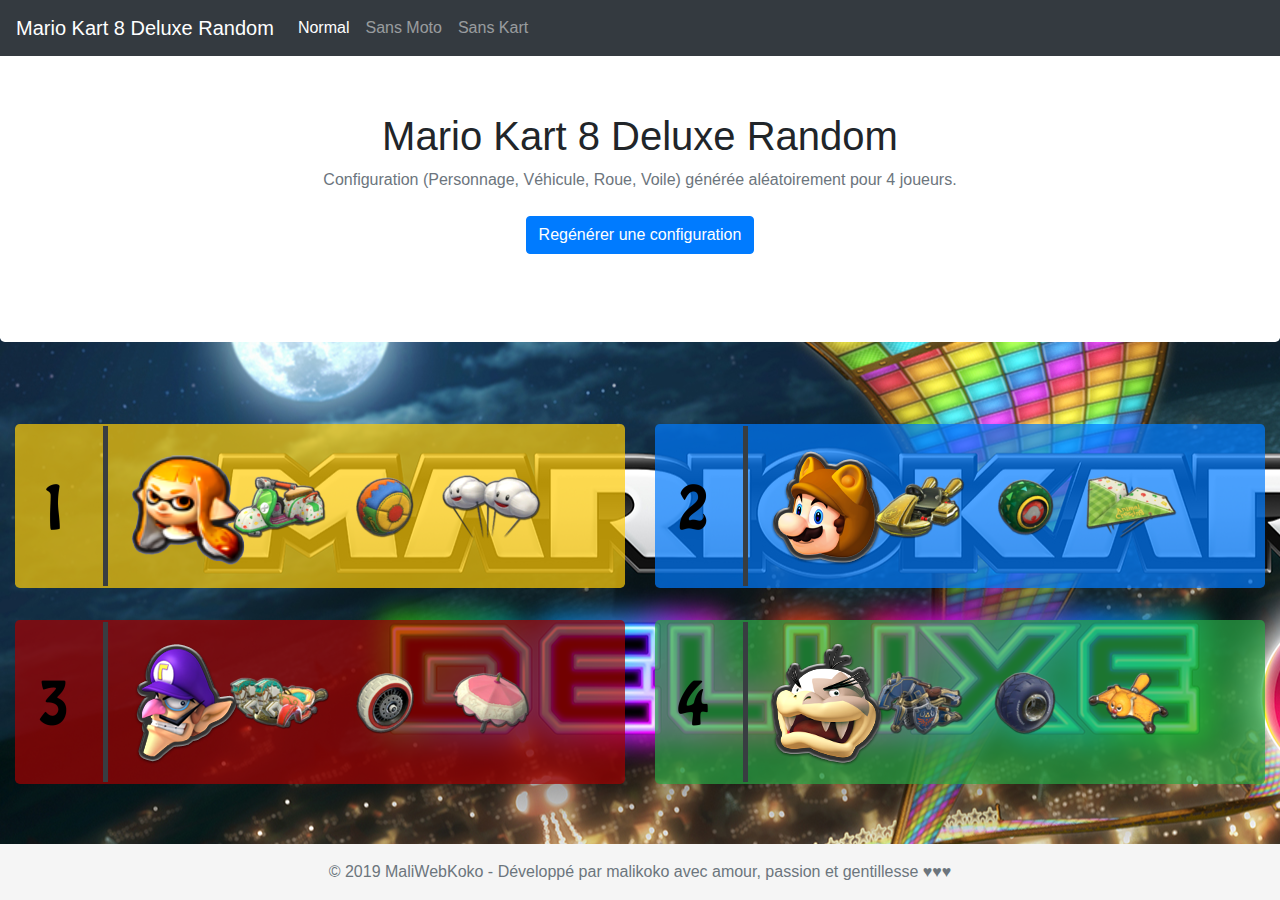
<file: index.html>
<!DOCTYPE html>
<html lang="en">
<head>
<meta charset="utf-8" />
<meta name="viewport" content="width=device-width, initial-scale=1, minimum-scale=1, user-scalable=no">
<meta name="description" content="">
<meta name="author" content="Un passionné de Mario Kart - malikoko">
<title>Mario Kart 8 Deluxe Random</title>
<link rel="icon" type="image/png" href="images/favicon.ico" />
<link rel="stylesheet" type="text/css" href="css/style.css">
<link rel="stylesheet" href="https://stackpath.bootstrapcdn.com/bootstrap/4.3.1/css/bootstrap.min.css" integrity="sha384-ggOyR0iXCbMQv3Xipma34MD+dH/1fQ784/j6cY/iJTQUOhcWr7x9JvoRxT2MZw1T" crossorigin="anonymous">
<link href="css/sticky-footer-navbar.css" rel="stylesheet">
<script src="js/application.js"></script>
</head>
<body class="d-flex flex-column h-100">
    <header>
      <!-- Fixed navbar -->
      <nav class="navbar navbar-expand-md navbar-dark fixed-top bg-dark">
        <a class="navbar-brand" href="#" onclick="document.location.reload(false)">Mario Kart 8 Deluxe Random</a>
        <button class="navbar-toggler" type="button" data-toggle="collapse" data-target="#navbarCollapse" aria-controls="navbarCollapse" aria-expanded="false" aria-label="Toggle navigation">
          <span class="navbar-toggler-icon"></span>
        </button>
        <div class="collapse navbar-collapse" id="navbarCollapse">
          <ul class="navbar-nav mr-auto">
            <li class="nav-item active">
              <a class="nav-link" href="index.html" onclick="document.location.reload(false)">Normal <span class="sr-only">(current)</span></a>
            </li>
            <li class="nav-item">
                <a class="nav-link" href="MarioKart8DeluxeRandom_SansMoto.html" onclick="document.location.reload(false)">Sans Moto </a>
            </li>
            <li class="nav-item">
                <a class="nav-link" href="MarioKart8DeluxeRandom_SansKart.html" onclick="document.location.reload(false)">Sans Kart </a>
            </li>
          </ul>
        </div>
      </nav>
    </header>
    

    <!-- Begin page content -->
    <main role="main" class="flex-shrink-0">  
        <section class="jumbotronAccueil text-center">
                <div class="container">
                        <h1 class="mt-5">Mario Kart 8 Deluxe Random</h1>
                        <p class="text-muted">Configuration (Personnage, Véhicule, Roue, Voile) générée aléatoirement pour 4 joueurs.</p>
                    <p>
                    <a href="#" class="btn btn-primary my-2" onclick="document.location.reload(false)">Regénérer une configuration</a>
                    </p>
                </div>
        </section>
        <div class="ligne rowResultat">
            <div class="colonne col-lg-6">
                <section class="jumbotronResultat text-center section1">
                    <div class="ligne row">
                        <div class="divNumero col-lg-2">
                            <img src="images/Numero/1.png" alt="Joueur 1" class="imageNumero">
                        </div>
                        <div class="col-lg-2">
                            <script type="text/javascript">getRandomPersonnage()</script>
                        </div>
                        <div class="col-lg-2">
                            <script type="text/javascript">getRandomVehicule()</script>
                        </div>
                        <div class="col-lg-2">
                            <script type="text/javascript">getRandomRoue()</script>
                        </div>
                        <div class="col-lg-2">
                                <script type="text/javascript">getRandomVoile()</script>
                        </div>
                        
                    </div>
                </section>
                <section class="jumbotronResultat text-center section3">
                    <div class="ligne row">
                        <div class="divNumero col-lg-2">
                            <img src="images/Numero/3.png" alt="Joueur 3" class="imageNumero">
                        </div>
                        <div class="col-lg-2">
                            <script type="text/javascript">getRandomPersonnage()</script>
                        </div>
                        <div class="col-lg-2">
                            <script type="text/javascript">getRandomVehicule()</script>
                        </div>
                        <div class="col-lg-2">
                            <script type="text/javascript">getRandomRoue()</script>
                        </div>
                        <div class="col-lg-2">
                            <script type="text/javascript">getRandomVoile()</script>
                        </div>
                    </div>
                </section>
            </div>
            <div class="colonne col-lg-6">
                <section class="jumbotronResultat text-center section2">
                    <div class="ligne row">
                        <div class="divNumero col-lg-2">
                            <img src="images/Numero/2.png" alt="Joueur 2" class="imageNumero">
                        </div>
                        <div class="col-lg-2">
                            <script type="text/javascript">getRandomPersonnage()</script>
                        </div>
                        <div class="col-lg-2">
                            <script type="text/javascript">getRandomVehicule()</script>
                        </div>
                        <div class="col-lg-2">
                            <script type="text/javascript">getRandomRoue()</script>
                        </div>
                        <div class="col-lg-2">
                            <script type="text/javascript">getRandomVoile()</script>
                        </div>
                    </div>
                </section>
                <section class="jumbotronResultat text-center section4">
                    <div class="ligne row">
                        <div class="divNumero col-lg-2">
                            <img src="images/Numero/4.png" alt="Joueur 4" class="imageNumero">
                        </div>
                        <div class="col-lg-2">
                            <script type="text/javascript">getRandomPersonnage()</script>
                        </div>
                        <div class="col-lg-2">
                            <script type="text/javascript">getRandomVehicule()</script>
                        </div>
                        <div class="col-lg-2">
                            <script type="text/javascript">getRandomRoue()</script>
                        </div>
                        <div class="col-lg-2">
                            <script type="text/javascript">getRandomVoile()</script>
                        </div>
                    </div>
                </section>
            </div>
        </div> 
    </main>
      
    <footer class="footer mt-auto py-3">
        <div class="container">
          <span class="text-muted">&copy; 2019 MaliWebKoko - Développé par malikoko avec amour, passion et gentillesse &hearts;&hearts;&hearts;</span>
        </div>
    </footer>
    <script src="https://code.jquery.com/jquery-3.3.1.slim.min.js" integrity="sha384-q8i/X+965DzO0rT7abK41JStQIAqVgRVzpbzo5smXKp4YfRvH+8abtTE1Pi6jizo" crossorigin="anonymous"></script>
    <script>window.jQuery || document.write('<script src="/docs/4.3/assets/js/vendor/jquery-slim.min.js"><\/script>')</script>
    <script src="https://cdnjs.cloudflare.com/ajax/libs/popper.js/1.14.7/umd/popper.min.js" integrity="sha384-UO2eT0CpHqdSJQ6hJty5KVphtPhzWj9WO1clHTMGa3JDZwrnQq4sF86dIHNDz0W1" crossorigin="anonymous"></script>
    <script src="https://maxcdn.bootstrapcdn.com/bootstrap/4.3.1/js/bootstrap.min.js"></script>
</body>
</html>
</file>
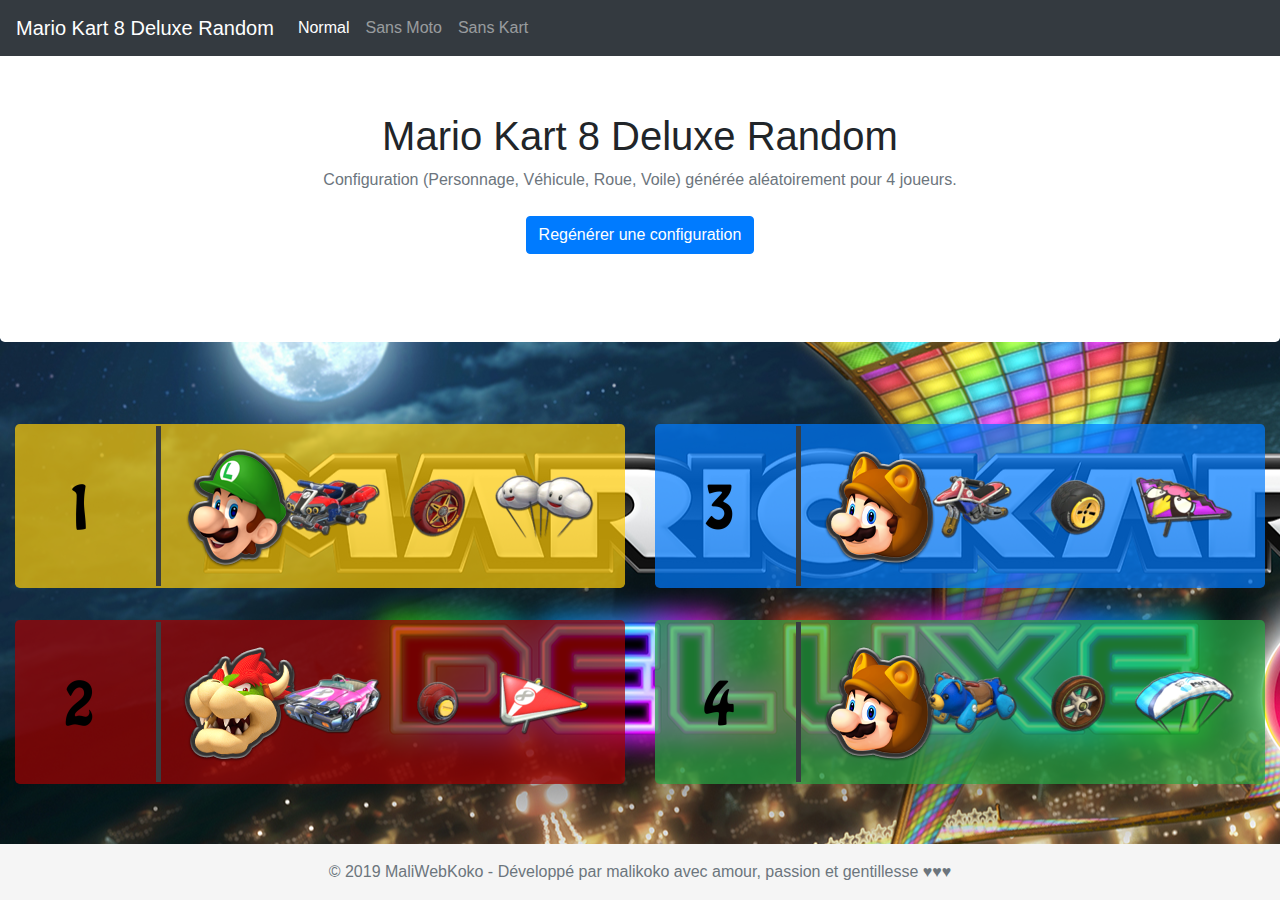
<file: MarioKart8DeluxeRandom.html>
<!DOCTYPE html>
<html lang="en">
<head>
<meta charset="utf-8" />
<meta name="viewport" content="width=device-width, initial-scale=1, minimum-scale=1, user-scalable=no">
<meta name="description" content="">
<meta name="author" content="Un passionné de Mario Kart - malikoko">
<title>Mario Kart 8 Deluxe Random</title>
<link rel="icon" type="image/png" href="images/favicon.ico" />
<link rel="stylesheet" type="text/css" href="css/style.css">
<link rel="stylesheet" href="https://stackpath.bootstrapcdn.com/bootstrap/4.3.1/css/bootstrap.min.css" integrity="sha384-ggOyR0iXCbMQv3Xipma34MD+dH/1fQ784/j6cY/iJTQUOhcWr7x9JvoRxT2MZw1T" crossorigin="anonymous">
<link href="css/sticky-footer-navbar.css" rel="stylesheet">
<script src="js/application.js"></script>
</head>
<body class="d-flex flex-column h-100">
    <header>
      <!-- Fixed navbar -->
      <nav class="navbar navbar-expand-md navbar-dark fixed-top bg-dark">
        <a class="navbar-brand" href="#" onclick="document.location.reload(false)">Mario Kart 8 Deluxe Random</a>
        <button class="navbar-toggler" type="button" data-toggle="collapse" data-target="#navbarCollapse" aria-controls="navbarCollapse" aria-expanded="false" aria-label="Toggle navigation">
          <span class="navbar-toggler-icon"></span>
        </button>
        <div class="collapse navbar-collapse" id="navbarCollapse">
          <ul class="navbar-nav mr-auto">
            <li class="nav-item active">
              <a class="nav-link" href="MarioKart8DeluxeRandom.html" onclick="document.location.reload(false)">Normal <span class="sr-only">(current)</span></a>
            </li>
            <li class="nav-item">
                <a class="nav-link" href="MarioKart8DeluxeRandom_SansMoto.html" onclick="document.location.reload(false)">Sans Moto </a>
            </li>
            <li class="nav-item">
                <a class="nav-link" href="MarioKart8DeluxeRandom_SansKart.html" onclick="document.location.reload(false)">Sans Kart </a>
            </li>
          </ul>
        </div>
      </nav>
    </header>
    

    <!-- Begin page content -->
    <main role="main" class="flex-shrink-0">  
        <section class="jumbotronAccueil text-center">
                <div class="container">
                        <h1 class="mt-5">Mario Kart 8 Deluxe Random</h1>
                        <p class="text-muted">Configuration (Personnage, Véhicule, Roue, Voile) générée aléatoirement pour 4 joueurs.</p>
                    <p>
                    <a href="#" class="btn btn-primary my-2" onclick="document.location.reload(false)">Regénérer une configuration</a>
                    </p>
                </div>
        </section>
        <div class="ligne rowResultat">
            <div class="colonne col-lg-6">
                <section class="jumbotronResultat text-center section1">
                    <div class="ligne row">
                        <div class="divNumero col-lg-3">
                            <img src="images/Numero/1.png" alt="Joueur 1" class="imageNumero">
                        </div>
                        <div class="col-lg-2">
                            <script type="text/javascript">getRandomPersonnage()</script>
                        </div>
                        <div class="col-lg-2">
                            <script type="text/javascript">getRandomVehicule()</script>
                        </div>
                        <div class="col-lg-2">
                            <script type="text/javascript">getRandomRoue()</script>
                        </div>
                        <div class="col-lg-2">
                                <script type="text/javascript">getRandomVoile()</script>
                        </div>
                        
                    </div>
                </section>
                <section class="jumbotronResultat text-center section3">
                    <div class="ligne row">
                        <div class="divNumero col-lg-3">
                            <img src="images/Numero/2.png" alt="Joueur 2" class="imageNumero">
                        </div>
                        <div class="col-lg-2">
                            <script type="text/javascript">getRandomPersonnage()</script>
                        </div>
                        <div class="col-lg-2">
                            <script type="text/javascript">getRandomVehicule()</script>
                        </div>
                        <div class="col-lg-2">
                            <script type="text/javascript">getRandomRoue()</script>
                        </div>
                        <div class="col-lg-2">
                            <script type="text/javascript">getRandomVoile()</script>
                        </div>
                    </div>
                </section>
            </div>
            <div class="colonne col-lg-6">
                <section class="jumbotronResultat text-center section2">
                    <div class="ligne row">
                        <div class="divNumero col-lg-3">
                            <img src="images/Numero/3.png" alt="Joueur 3" class="imageNumero">
                        </div>
                        <div class="col-lg-2">
                            <script type="text/javascript">getRandomPersonnage()</script>
                        </div>
                        <div class="col-lg-2">
                            <script type="text/javascript">getRandomVehicule()</script>
                        </div>
                        <div class="col-lg-2">
                            <script type="text/javascript">getRandomRoue()</script>
                        </div>
                        <div class="col-lg-2">
                            <script type="text/javascript">getRandomVoile()</script>
                        </div>
                    </div>
                </section>
                <section class="jumbotronResultat text-center section4">
                    <div class="ligne row">
                        <div class="divNumero col-lg-3">
                            <img src="images/Numero/4.png" alt="Joueur 4" class="imageNumero">
                        </div>
                        <div class="col-lg-2">
                            <script type="text/javascript">getRandomPersonnage()</script>
                        </div>
                        <div class="col-lg-2">
                            <script type="text/javascript">getRandomVehicule()</script>
                        </div>
                        <div class="col-lg-2">
                            <script type="text/javascript">getRandomRoue()</script>
                        </div>
                        <div class="col-lg-2">
                            <script type="text/javascript">getRandomVoile()</script>
                        </div>
                    </div>
                </section>
            </div>
        </div> 
    </main>
      
    <footer class="footer mt-auto py-3">
        <div class="container">
          <span class="text-muted">&copy; 2019 MaliWebKoko - Développé par malikoko avec amour, passion et gentillesse &hearts;&hearts;&hearts;</span>
        </div>
    </footer>
    <script src="https://code.jquery.com/jquery-3.3.1.slim.min.js" integrity="sha384-q8i/X+965DzO0rT7abK41JStQIAqVgRVzpbzo5smXKp4YfRvH+8abtTE1Pi6jizo" crossorigin="anonymous"></script>
    <script>window.jQuery || document.write('<script src="/docs/4.3/assets/js/vendor/jquery-slim.min.js"><\/script>')</script>
    <script src="https://cdnjs.cloudflare.com/ajax/libs/popper.js/1.14.7/umd/popper.min.js" integrity="sha384-UO2eT0CpHqdSJQ6hJty5KVphtPhzWj9WO1clHTMGa3JDZwrnQq4sF86dIHNDz0W1" crossorigin="anonymous"></script>
    <script src="https://maxcdn.bootstrapcdn.com/bootstrap/4.3.1/js/bootstrap.min.js"></script>
</body>
</html>
</file>
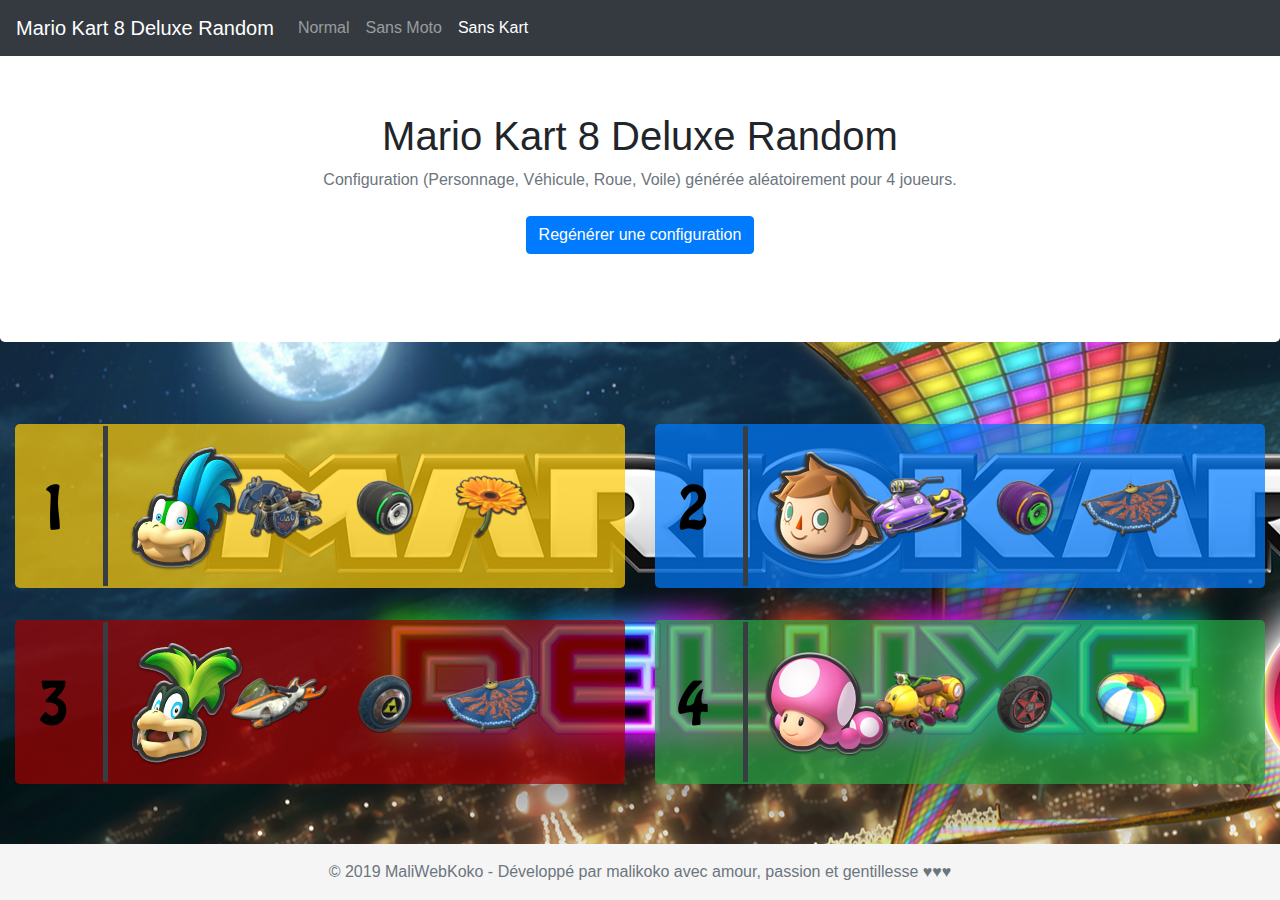
<file: MarioKart8DeluxeRandom_SansKart.html>
<!DOCTYPE html>
<html lang="en">
<head>
<meta charset="utf-8" />
<meta name="viewport" content="width=device-width, initial-scale=1, minimum-scale=1, user-scalable=no">
<meta name="description" content="">
<meta name="author" content="Un passionné de Mario Kart - malikoko">
<title>Mario Kart 8 Deluxe Random</title>
<link rel="icon" type="image/png" href="images/favicon.ico" />
<link rel="stylesheet" type="text/css" href="css/style.css">
<link rel="stylesheet" href="https://stackpath.bootstrapcdn.com/bootstrap/4.3.1/css/bootstrap.min.css" integrity="sha384-ggOyR0iXCbMQv3Xipma34MD+dH/1fQ784/j6cY/iJTQUOhcWr7x9JvoRxT2MZw1T" crossorigin="anonymous">
      <!-- Custom styles for this template -->
<link href="css/sticky-footer-navbar.css" rel="stylesheet">
<script src="js/application.js"></script>
</head>
<body class="d-flex flex-column h-100">
    <header>
      <!-- Fixed navbar -->
      <nav class="navbar navbar-expand-md navbar-dark fixed-top bg-dark">
        <a class="navbar-brand" href="#" onclick="document.location.reload(false)">Mario Kart 8 Deluxe Random</a>
        <button class="navbar-toggler" type="button" data-toggle="collapse" data-target="#navbarCollapse" aria-controls="navbarCollapse" aria-expanded="false" aria-label="Toggle navigation">
          <span class="navbar-toggler-icon"></span>
        </button>
        <div class="collapse navbar-collapse" id="navbarCollapse">
          <ul class="navbar-nav mr-auto">
            <li class="nav-item">
                <a class="nav-link" href="index.html" onclick="document.location.reload(false)">Normal </a>
            </li>
            <li class="nav-item">
                <a class="nav-link" href="MarioKart8DeluxeRandom_SansMoto.html" onclick="document.location.reload(false)">Sans Moto </a>
            </li>
            <li class="nav-item active">
                <a class="nav-link" href="MarioKart8DeluxeRandom_SansKart.html" onclick="document.location.reload(false)">Sans Kart <span class="sr-only">(current)</span></a>
            </li>
          </ul>
        </div>
      </nav>
    </header>
    

    <!-- Begin page content -->
    <main role="main" class="flex-shrink-0">  
        <section class="jumbotronAccueil text-center">
                <div class="container">
                        <h1 class="mt-5">Mario Kart 8 Deluxe Random</h1>
                        <p class="text-muted">Configuration (Personnage, Véhicule, Roue, Voile) générée aléatoirement pour 4 joueurs.</p>
                    <p>
                    <a href="#" class="btn btn-primary my-2" onclick="document.location.reload(false)">Regénérer une configuration</a>
                    </p>
                </div>
        </section>
        <div class="ligne rowResultat">
            <div class="colonne col-lg-6">
                <section class="jumbotronResultat text-center section1">
                    <div class="ligne row">
                        <div class="divNumero col-lg-2">
                            <img src="images/Numero/1.png" alt="Joueur 1" class="imageNumero">
                        </div>
                        <div class="col-lg-2">
                            <script type="text/javascript">getRandomPersonnage()</script>
                        </div>
                        <div class="col-lg-2">
                            <script type="text/javascript">getRandomVehiculeSansKart()</script>
                        </div>
                        <div class="col-lg-2">
                            <script type="text/javascript">getRandomRoue()</script>
                        </div>
                        <div class="col-lg-2">
                                <script type="text/javascript">getRandomVoile()</script>
                        </div>
                        
                    </div>
                </section>
                <section class="jumbotronResultat text-center section3">
                    <div class="ligne row">
                        <div class="divNumero col-lg-2">
                            <img src="images/Numero/3.png" alt="Joueur 3" class="imageNumero">
                        </div>
                        <div class="col-lg-2">
                            <script type="text/javascript">getRandomPersonnage()</script>
                        </div>
                        <div class="col-lg-2">
                            <script type="text/javascript">getRandomVehiculeSansKart()</script>
                        </div>
                        <div class="col-lg-2">
                            <script type="text/javascript">getRandomRoue()</script>
                        </div>
                        <div class="col-lg-2">
                            <script type="text/javascript">getRandomVoile()</script>
                        </div>
                    </div>
                </section>
            </div>
            <div class="colonne col-lg-6">
                <section class="jumbotronResultat text-center section2">
                    <div class="ligne row">
                        <div class="divNumero col-lg-2">
                            <img src="images/Numero/2.png" alt="Joueur 2" class="imageNumero">
                        </div>
                        <div class="col-lg-2">
                            <script type="text/javascript">getRandomPersonnage()</script>
                        </div>
                        <div class="col-lg-2">
                            <script type="text/javascript">getRandomVehiculeSansKart()</script>
                        </div>
                        <div class="col-lg-2">
                            <script type="text/javascript">getRandomRoue()</script>
                        </div>
                        <div class="col-lg-2">
                            <script type="text/javascript">getRandomVoile()</script>
                        </div>
                    </div>
                </section>
                <section class="jumbotronResultat text-center section4">
                    <div class="ligne row">
                        <div class="divNumero col-lg-2">
                            <img src="images/Numero/4.png" alt="Joueur 4" class="imageNumero">
                        </div>
                        <div class="col-lg-2">
                            <script type="text/javascript">getRandomPersonnage()</script>
                        </div>
                        <div class="col-lg-2">
                            <script type="text/javascript">getRandomVehiculeSansKart()</script>
                        </div>
                        <div class="col-lg-2">
                            <script type="text/javascript">getRandomRoue()</script>
                        </div>
                        <div class="col-lg-2">
                            <script type="text/javascript">getRandomVoile()</script>
                        </div>
                    </div>
                </section>
            </div>
        </div> 
    </main>
      
    <footer class="footer mt-auto py-3">
        <div class="container">
          <span class="text-muted">&copy; 2019 MaliWebKoko - Développé par malikoko avec amour, passion et gentillesse &hearts;&hearts;&hearts;</span>
        </div>
    </footer>
    <script src="https://code.jquery.com/jquery-3.3.1.slim.min.js" integrity="sha384-q8i/X+965DzO0rT7abK41JStQIAqVgRVzpbzo5smXKp4YfRvH+8abtTE1Pi6jizo" crossorigin="anonymous"></script>
    <script>window.jQuery || document.write('<script src="/docs/4.3/assets/js/vendor/jquery-slim.min.js"><\/script>')</script>
    <script src="https://cdnjs.cloudflare.com/ajax/libs/popper.js/1.14.7/umd/popper.min.js" integrity="sha384-UO2eT0CpHqdSJQ6hJty5KVphtPhzWj9WO1clHTMGa3JDZwrnQq4sF86dIHNDz0W1" crossorigin="anonymous"></script>
    <script src="https://maxcdn.bootstrapcdn.com/bootstrap/4.3.1/js/bootstrap.min.js"></script>
</body>
</html>
</file>
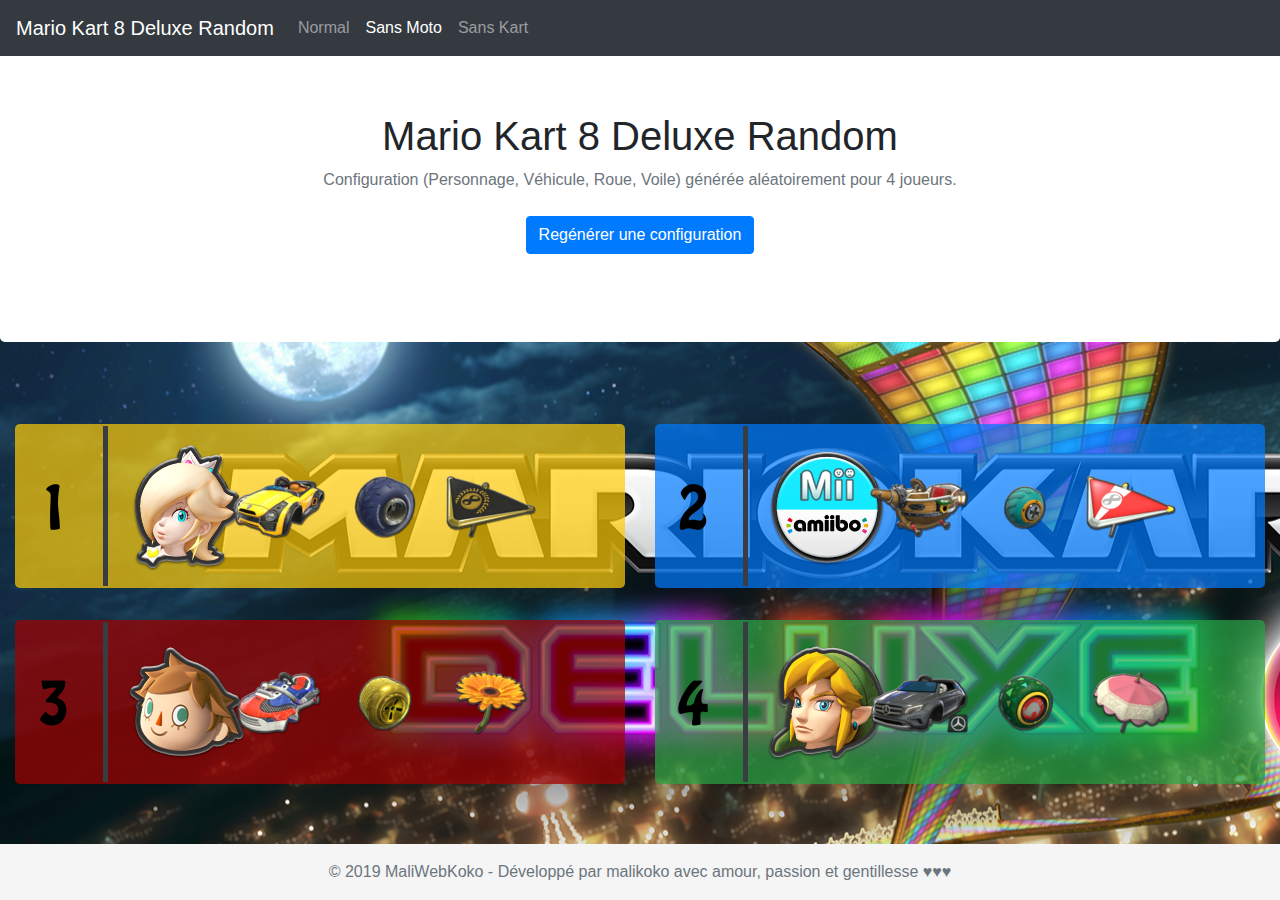
<file: MarioKart8DeluxeRandom_SansMoto.html>
<!DOCTYPE html>
<html lang="en">
<head>
<meta charset="utf-8" />
<meta name="viewport" content="width=device-width, initial-scale=1, minimum-scale=1, user-scalable=no">
<meta name="description" content="">
<meta name="author" content="Un passionné de Mario Kart - malikoko">
<title>Mario Kart 8 Deluxe Random</title>
<link rel="icon" type="image/png" href="images/favicon.ico" />
<link rel="stylesheet" type="text/css" href="css/style.css">
<link rel="stylesheet" href="https://stackpath.bootstrapcdn.com/bootstrap/4.3.1/css/bootstrap.min.css" integrity="sha384-ggOyR0iXCbMQv3Xipma34MD+dH/1fQ784/j6cY/iJTQUOhcWr7x9JvoRxT2MZw1T" crossorigin="anonymous">
      <!-- Custom styles for this template -->
<link href="css/sticky-footer-navbar.css" rel="stylesheet">
<script src="js/application.js"></script>
</head>
<body class="d-flex flex-column h-100">
    <header>
      <!-- Fixed navbar -->
      <nav class="navbar navbar-expand-md navbar-dark fixed-top bg-dark">
        <a class="navbar-brand" href="#" onclick="document.location.reload(false)">Mario Kart 8 Deluxe Random</a>
        <button class="navbar-toggler" type="button" data-toggle="collapse" data-target="#navbarCollapse" aria-controls="navbarCollapse" aria-expanded="false" aria-label="Toggle navigation">
                <span class="navbar-toggler-icon"></span>
        </button>
        <div class="collapse navbar-collapse" id="navbarCollapse">
          <ul class="navbar-nav mr-auto">
            <li class="nav-item">
                <a class="nav-link" href="index.html" onclick="document.location.reload(false)">Normal </a>
            </li>
            <li class="nav-item active">
                <a class="nav-link" href="MarioKart8DeluxeRandom_SansMoto.html" onclick="document.location.reload(false)">Sans Moto <span class="sr-only">(current)</span></a>
            </li>
            <li class="nav-item">
                <a class="nav-link" href="MarioKart8DeluxeRandom_SansKart.html" onclick="document.location.reload(false)">Sans Kart </a>
            </li>
          </ul>
        </div>
      </nav>
    </header>
    

    <!-- Begin page content -->
    <main role="main" class="flex-shrink-0">  
        <section class="jumbotronAccueil text-center">
                <div class="container">
                        <h1 class="mt-5">Mario Kart 8 Deluxe Random</h1>
                        <p class="text-muted">Configuration (Personnage, Véhicule, Roue, Voile) générée aléatoirement pour 4 joueurs.</p>
                    <p>
                    <a href="#" class="btn btn-primary my-2" onclick="document.location.reload(false)">Regénérer une configuration</a>
                    </p>
                </div>
        </section>
        <div class="ligne rowResultat">
            <div class="colonne col-lg-6">
                <section class="jumbotronResultat text-center section1">
                    <div class="ligne row">
                        <div class="divNumero col-lg-2">
                            <img src="images/Numero/1.png" alt="Joueur 1" class="imageNumero">
                        </div>
                        <div class="col-lg-2">
                            <script type="text/javascript">getRandomPersonnage()</script>
                        </div>
                        <div class="col-lg-2">
                            <script type="text/javascript">getRandomVehiculeSansMoto()</script>
                        </div>
                        <div class="col-lg-2">
                            <script type="text/javascript">getRandomRoue()</script>
                        </div>
                        <div class="col-lg-2">
                                <script type="text/javascript">getRandomVoile()</script>
                        </div>
                        
                    </div>
                </section>
                <section class="jumbotronResultat text-center section3">
                    <div class="ligne row">
                        <div class="divNumero col-lg-2">
                            <img src="images/Numero/3.png" alt="Joueur 3" class="imageNumero">
                        </div>
                        <div class="col-lg-2">
                            <script type="text/javascript">getRandomPersonnage()</script>
                        </div>
                        <div class="col-lg-2">
                            <script type="text/javascript">getRandomVehiculeSansMoto()</script>
                        </div>
                        <div class="col-lg-2">
                            <script type="text/javascript">getRandomRoue()</script>
                        </div>
                        <div class="col-lg-2">
                            <script type="text/javascript">getRandomVoile()</script>
                        </div>
                    </div>
                </section>
            </div>
            <div class="colonne col-lg-6">
                <section class="jumbotronResultat text-center section2">
                    <div class="ligne row">
                        <div class="divNumero col-lg-2">
                            <img src="images/Numero/2.png" alt="Joueur 2" class="imageNumero">
                        </div>
                        <div class="col-lg-2">
                            <script type="text/javascript">getRandomPersonnage()</script>
                        </div>
                        <div class="col-lg-2">
                            <script type="text/javascript">getRandomVehiculeSansMoto()</script>
                        </div>
                        <div class="col-lg-2">
                            <script type="text/javascript">getRandomRoue()</script>
                        </div>
                        <div class="col-lg-2">
                            <script type="text/javascript">getRandomVoile()</script>
                        </div>
                    </div>
                </section>
                <section class="jumbotronResultat text-center section4">
                    <div class="ligne row">
                        <div class="divNumero col-lg-2">
                            <img src="images/Numero/4.png" alt="Joueur 4" class="imageNumero">
                        </div>
                        <div class="col-lg-2">
                            <script type="text/javascript">getRandomPersonnage()</script>
                        </div>
                        <div class="col-lg-2">
                            <script type="text/javascript">getRandomVehiculeSansMoto()</script>
                        </div>
                        <div class="col-lg-2">
                            <script type="text/javascript">getRandomRoue()</script>
                        </div>
                        <div class="col-lg-2">
                            <script type="text/javascript">getRandomVoile()</script>
                        </div>
                    </div>
                </section>
            </div>
        </div> 
    </main>
      
    <footer class="footer mt-auto py-3">
        <div class="container">
          <span class="text-muted">&copy; 2019 MaliWebKoko - Développé par malikoko avec amour, passion et gentillesse &hearts;&hearts;&hearts;</span>
        </div>
    </footer>
    <script src="https://code.jquery.com/jquery-3.3.1.slim.min.js" integrity="sha384-q8i/X+965DzO0rT7abK41JStQIAqVgRVzpbzo5smXKp4YfRvH+8abtTE1Pi6jizo" crossorigin="anonymous"></script>
    <script>window.jQuery || document.write('<script src="/docs/4.3/assets/js/vendor/jquery-slim.min.js"><\/script>')</script>
    <script src="https://cdnjs.cloudflare.com/ajax/libs/popper.js/1.14.7/umd/popper.min.js" integrity="sha384-UO2eT0CpHqdSJQ6hJty5KVphtPhzWj9WO1clHTMGa3JDZwrnQq4sF86dIHNDz0W1" crossorigin="anonymous"></script>
    <script src="https://maxcdn.bootstrapcdn.com/bootstrap/4.3.1/js/bootstrap.min.js"></script>
</body>
</html>
</file>
<file: css/style.css>
body { 
    background-image: url(../images/background3.jpg);
    background-position-y: -64%;
}

.bd-placeholder-img {
font-size: 1.125rem;
text-anchor: middle;
-webkit-user-select: none;
-moz-user-select: none;
-ms-user-select: none;
user-select: none;
}

.divNumero {
    border-right: 5px solid #383d41;
}

.imageNumero {
width: 50px;
}

.ligne {
height: 10em;
line-height: 10em;
}

.jumbotronAccueil {
    padding: 4rem 2rem;
    margin-bottom: 2rem;
    background-color: rgba(255, 255, 255, 1);
    border-radius: .3rem;
}

.jumbotronResultat {
    padding: 2px;
    margin-bottom: 2rem;
    background-color: #e9ecef;
    border-radius: .3rem;
}

.rowResultat {
    display: -ms-flexbox;
    display: flex;
    -ms-flex-wrap: wrap;
    flex-wrap: wrap;
}

.colonne {
    margin-top: 50px;
}

.section1 {
    background-color: rgba(255, 204, 7, 0.70);
}

.section2 {
    background-color: rgba(0, 123, 255, 0.70);
}

.section3 {
    background-color: rgba(162, 2, 2, 0.70);
}

.section4 {
    background-color: rgba(40, 167, 69, 0.70);
}

.footer {
    position: fixed;
    left: 0;
    bottom: 0;
    width: 100%;
    color: white;
    text-align: center;
}

@media (min-width: 768px) {
.bd-placeholder-img-lg {
    font-size: 3.5rem;
}
}



@media (max-width: 768px) {
    body { 
        background-image: url(../images/backgroundmobile.jpg);
        background-position-y: initial;
        background-size: contain;
    }

    .ligne {
        height: auto; 
        line-height: normal;
        display: flex;
        -ms-flex-wrap: wrap;
        flex-wrap: inherit;
        margin-right: 0;
        margin-left: 0;
    }

    .imageNumero {
        width: 30%;
    }

    .imageResultat {
        width: 50%;
        margin: 5px;
    }

    .divNumero {
        border-right:none;
    }

    .footer {
        position: relative;
    }
    
    .colonne {
        margin-top: 0px;
    }

}
</file>
<file: css/sticky-footer-navbar.css>
/* Custom page CSS
-------------------------------------------------- */
/* Not required for template or sticky footer method. */

main > .container {
    padding: 60px 15px 0;
  }
  
  .footer {
    background-color: #f5f5f5;
  }
  
  .footer > .container {
    padding-right: 15px;
    padding-left: 15px;
  }
  
  code {
    font-size: 80%;
  }
</file>
